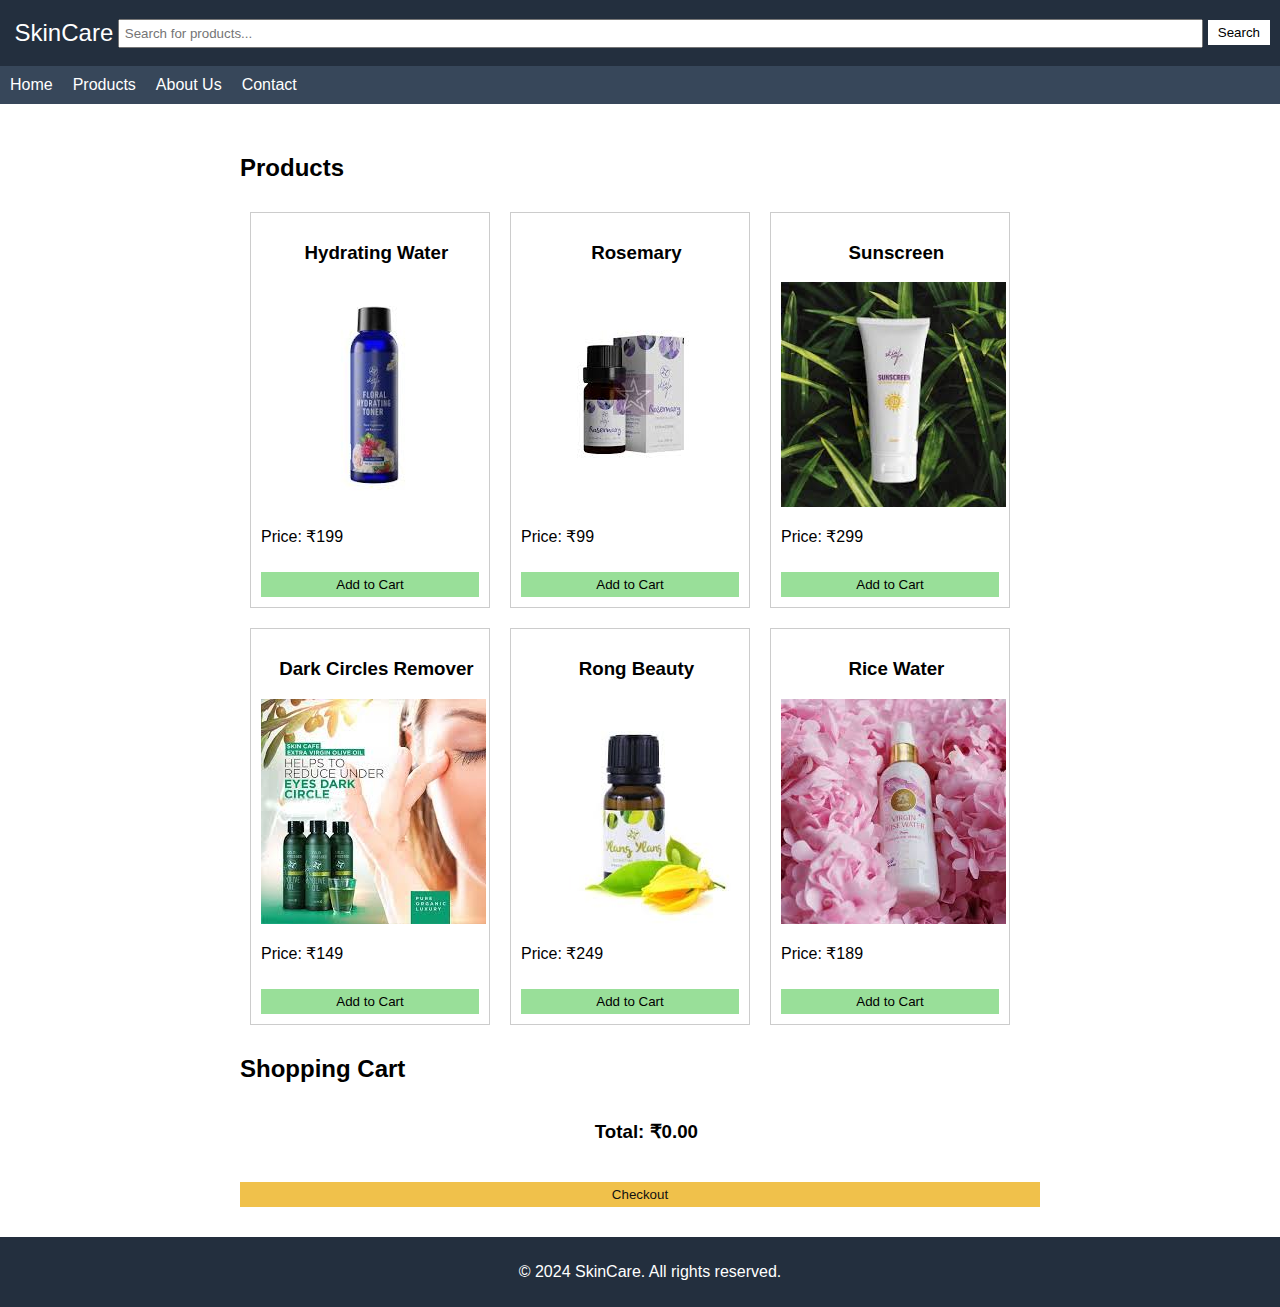
<file: index.html>
<!DOCTYPE html>
<html lang="en">
<head>
    <meta charset="UTF-8">
    <meta name="viewport" content="width=device-width, initial-scale=1.0">
    <title>SkinCare</title>
   <link rel="stylesheet" href="style.css">
</head>
<body>
    <header class="header">
        <div class="logo">SkinCare</div>
        <input type="text" id="search-bar" placeholder="Search for products..." />
        <button id="search-button">Search</button>
    </header>

    <nav class="nav">
        <ul>
            <a href="index.html"> <li>Home</li></a>
            <a href="index.html"> <li>Products</li></a>
            <a href="aboutus.html"> <li>About Us</li></a>
           <a href="contact.html"> <li>Contact</li></a>
        </ul>
    </nav>

    <main class="container">
        <h2>Products</h2>
        <div id="product-list" class="product-list"></div>
        <h2>Shopping Cart</h2>
        <div id="cart" class="cart"></div>
        <h3>Total: ₹<span id="total">0.00</span></h3>
        <button class="checkout-button" onclick="checkout()">Checkout</button>
    </main>

    <footer class="footer">
        <p>&copy; 2024 SkinCare. All rights reserved.</p>
    </footer>

    <script src="script.js"></script>
</body>
</html>
</file>
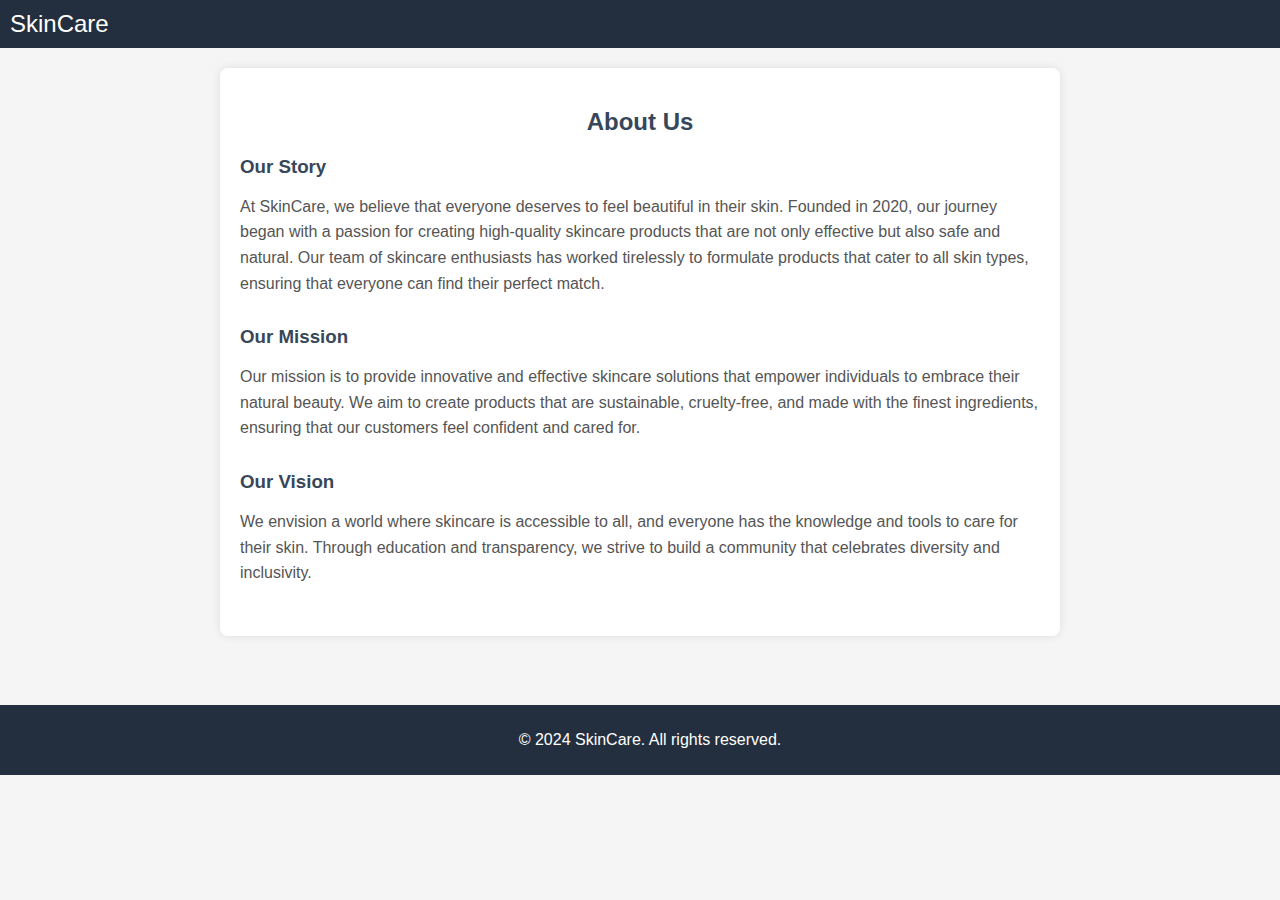
<file: aboutus.html>
<!DOCTYPE html>
<html lang="en">
<head>
    <meta charset="UTF-8">
    <meta name="viewport" content="width=device-width, initial-scale=1.0">
    <title>About Us - SkinCare</title>
    <style>
        body {
            font-family: Arial, sans-serif;
            margin: 0;
            padding: 0;
            background-color: #f5f5f5;
        }

        .header {
            background-color: #232f3e;
            color: white;
            padding: 10px;
            display: flex;
            align-items: center;
        }

        .header .logo {
            font-size: 24px;
            margin-right: 20px;
        }

        .container {
            max-width: 800px;
            margin: 20px auto;
            padding: 20px;
            background-color: white;
            box-shadow: 0 0 10px rgba(0, 0, 0, 0.1);
            border-radius: 8px;
        }

        h2 {
            text-align: center;
            color: #37475a;
        }

        .section {
            margin-bottom: 30px;
        }

        .section h3 {
            color: #37475a;
            margin-bottom: 10px;
        }

        .section p {
            line-height: 1.6;
            color: #555;
        }

        .footer {
            background-color: #232f3e;
            color: white;
            text-align: center;
            padding: 10px;
            position: relative;
            bottom: 0;
            width: 100%;
            margin-top: 4.3rem;
        }
    </style>
</head>
<body>

    <header class="header">
        <div class="logo">SkinCare</div>
    </header>

    <main class="container">
        <h2>About Us</h2>

        <div class="section">
            <h3>Our Story</h3>
            <p>At SkinCare, we believe that everyone deserves to feel beautiful in their skin. Founded in 2020, our journey began with a passion for creating high-quality skincare products that are not only effective but also safe and natural. Our team of skincare enthusiasts has worked tirelessly to formulate products that cater to all skin types, ensuring that everyone can find their perfect match.</p>
        </div>

        <div class="section">
            <h3>Our Mission</h3>
            <p>Our mission is to provide innovative and effective skincare solutions that empower individuals to embrace their natural beauty. We aim to create products that are sustainable, cruelty-free, and made with the finest ingredients, ensuring that our customers feel confident and cared for.</p>
        </div>

        <div class="section">
            <h3>Our Vision</h3>
            <p>We envision a world where skincare is accessible to all, and everyone has the knowledge and tools to care for their skin. Through education and transparency, we strive to build a community that celebrates diversity and inclusivity.</p>
        </div>
    </main>

    <footer class="footer">
        <p>&copy; 2024 SkinCare. All rights reserved.</p>
    </footer>

</body>
</html>
</file>
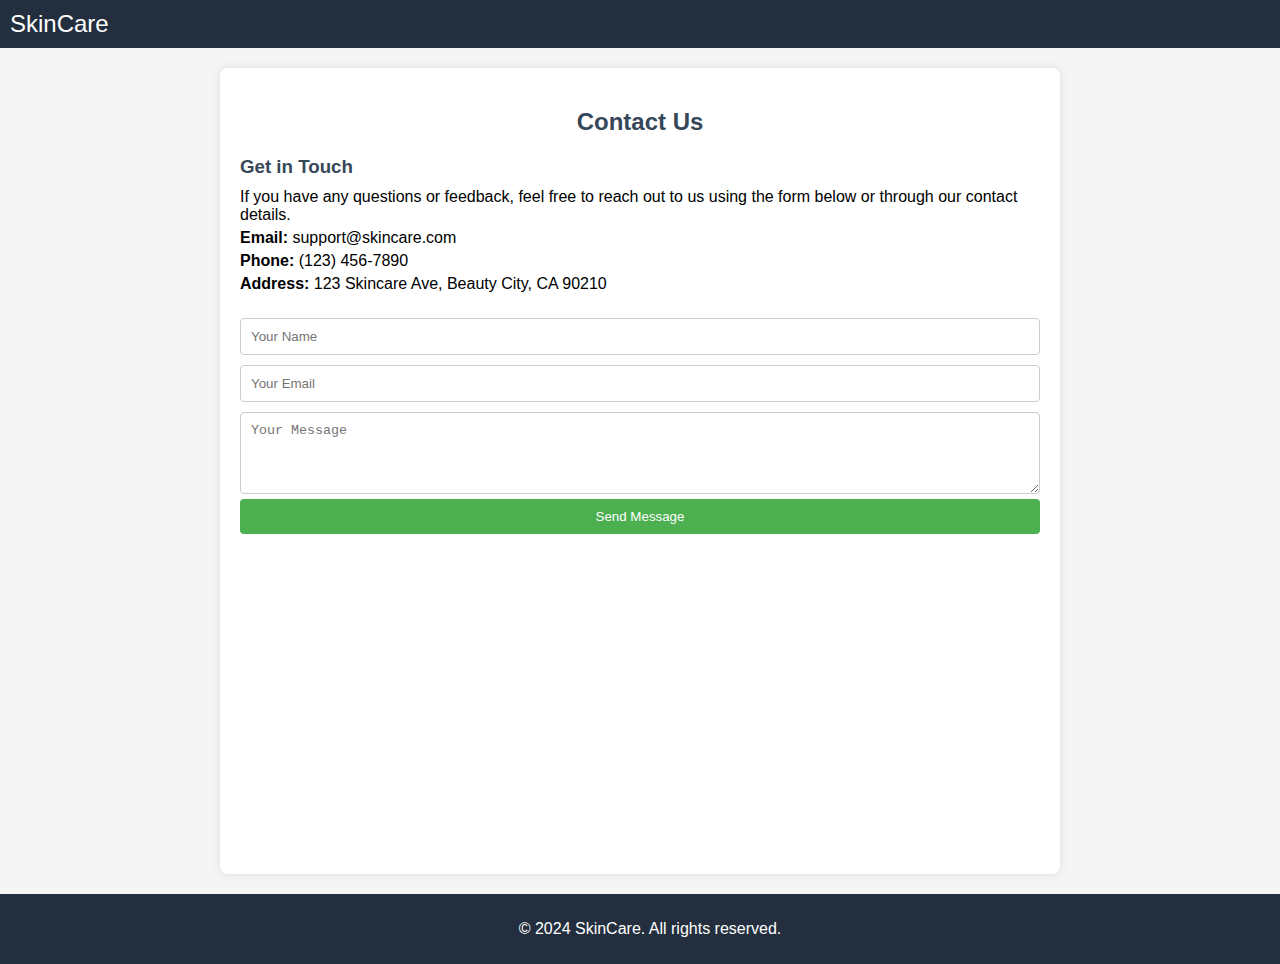
<file: contact.html>
<!DOCTYPE html>
<html lang="en">
<head>
    <meta charset="UTF-8">
    <meta name="viewport" content="width=device-width, initial-scale=1.0">
    <title>Contact Us - SkinCare</title>
    <style>
        body {
            font-family: Arial, sans-serif;
            margin: 0;
            padding: 0;
            background-color: #f5f5f5;
        }

        .header {
            background-color: #232f3e;
            color: white;
            padding: 10px;
            display: flex;
            align-items: center;
        }

        .header .logo {
            font-size: 24px;
            margin-right: 20px;
        }

        .container {
            max-width: 800px;
            margin: 20px auto;
            padding: 20px;
            background-color: white;
            box-shadow: 0 0 10px rgba(0, 0, 0, 0.1);
            border-radius: 8px;
        }

        h2 {
            text-align: center;
            color: #37475a;
        }

        .contact-info {
            margin-bottom: 20px;
        }

        .contact-info h3 {
            margin: 0;
            margin-bottom: 10px;
            color: #37475a;
        }

        .contact-info p {
            margin: 5px 0;
        }

        form {
            display: flex;
            flex-direction: column;
        }

        input, textarea {
            padding: 10px;
            margin: 5px 0;
            border: 1px solid #ccc;
            border-radius: 4px;
        }

        button {
            padding: 10px;
            background-color: #4caf50;
            color: white;
            border: none;
            border-radius: 4px;
            cursor: pointer;
        }

        button:hover {
            background-color: #45a049;
        }

        .map {
            width: 100%;
            height: 300px;
            margin-top: 20px;
        }

        .footer {
            background-color: #232f3e;
            color: white;
            text-align: center;
            padding: 10px;
            position: relative;
            bottom: 0;
            width: 100%;
            margin-top: 20px;
        }
    </style>
</head>
<body>

    <header class="header">
        <div class="logo">SkinCare</div>
    </header>

    <main class="container">
        <h2>Contact Us</h2>

        <div class="contact-info">
            <h3>Get in Touch</h3>
            <p>If you have any questions or feedback, feel free to reach out to us using the form below or through our contact details.</p>
            <p><strong>Email:</strong> support@skincare.com</p>
            <p><strong>Phone:</strong> (123) 456-7890</p>
            <p><strong>Address:</strong> 123 Skincare Ave, Beauty City, CA 90210</p>
        </div>

        <form id="contact-form">
            <input type="text" id="name" placeholder="Your Name" required>
            <input type="email" id="email" placeholder="Your Email" required>
            <textarea id="message" placeholder="Your Message" rows="4" required></textarea>
            <button type="submit">Send Message</button>
        </form>

        <div id="map" class="map">
            <!-- Placeholder for Google Maps iframe -->
            <iframe 
                src="https://www.google.com/maps/embed?pb=!1m18!1m12!1m3!1d3151.8354345090017!2d144.95373521531095!3d-37.81720997975195!2m3!1f0!2f0!3f0!3m2!1i1024!2i768!4f13.1!3m3!1m2!1s0x6ad642af0f000f91%3A0x5045675218ceed30!2sYour%20Business%20Location!5e0!3m2!1sen!2sau!4v1636759122834!5m2!1sen!2sau" 
                width="100%" 
                height="300" 
                style="border:0;" 
                allowfullscreen="" 
                loading="lazy">
            </iframe>
        </div>
    </main>

    <footer class="footer">
        <p>&copy; 2024 SkinCare. All rights reserved.</p>
    </footer>

</body>
</html>
</file>
<file: style.css>
body {
    font-family: Arial, sans-serif;
    margin: 0;
}

.header {
    background-color: #232f3e;
    color: white;
    padding: 10px;
    display: flex;
    align-items: center;
}

.header .logo {
    font-size: 24px;
    margin: auto;
}

#search-bar {
    padding: 5px;
    margin-right: 5px;
   width: 85%;
}

#search-button {
    padding: 5px 10px;
    background-color: white;
    width: auto;
    margin-bottom: 0.7rem;
}

.nav {
    background-color: #37475a;
    color: white;
}

.nav ul {
    list-style-type: none;
    margin: 0;
    padding: 10px;
    display: flex;
}

.nav li {
    margin-right: 20px;
    cursor: pointer;
}
a{
    color: white;
    text-decoration: none;
}

.nav li:hover {
    text-decoration: underline;
}

.container {
    max-width: 800px;
    margin: 20px auto;
    padding: 10px;
}

.product-list, .cart {
    display: flex;
    flex-wrap: wrap;
}

.product, .cart-item {
    border: 1px solid #ccc;
    padding: 10px;
    margin: 10px;
    width: calc(35% - 40px);
    box-sizing: border-box;
}

button {
    margin-top: 10px;
    padding: 5px 10px;
    background-color: rgba(42, 188, 42, 0.479);
    border: none;
    width: 100%;
}

h3 {
    text-align: center;
    margin-left: 0.8rem;
}


.footer {
    background-color: #232f3e;
    color: white;
    text-align: center;
    padding: 10px;
    position: relative;
    bottom: 0;
    width: 100%;
}

.checkout-button {
    background-color: #f0c14b;
    color: #111;
    cursor: pointer;
    margin-top: 20px;
    width: 100%;
}
</file>
